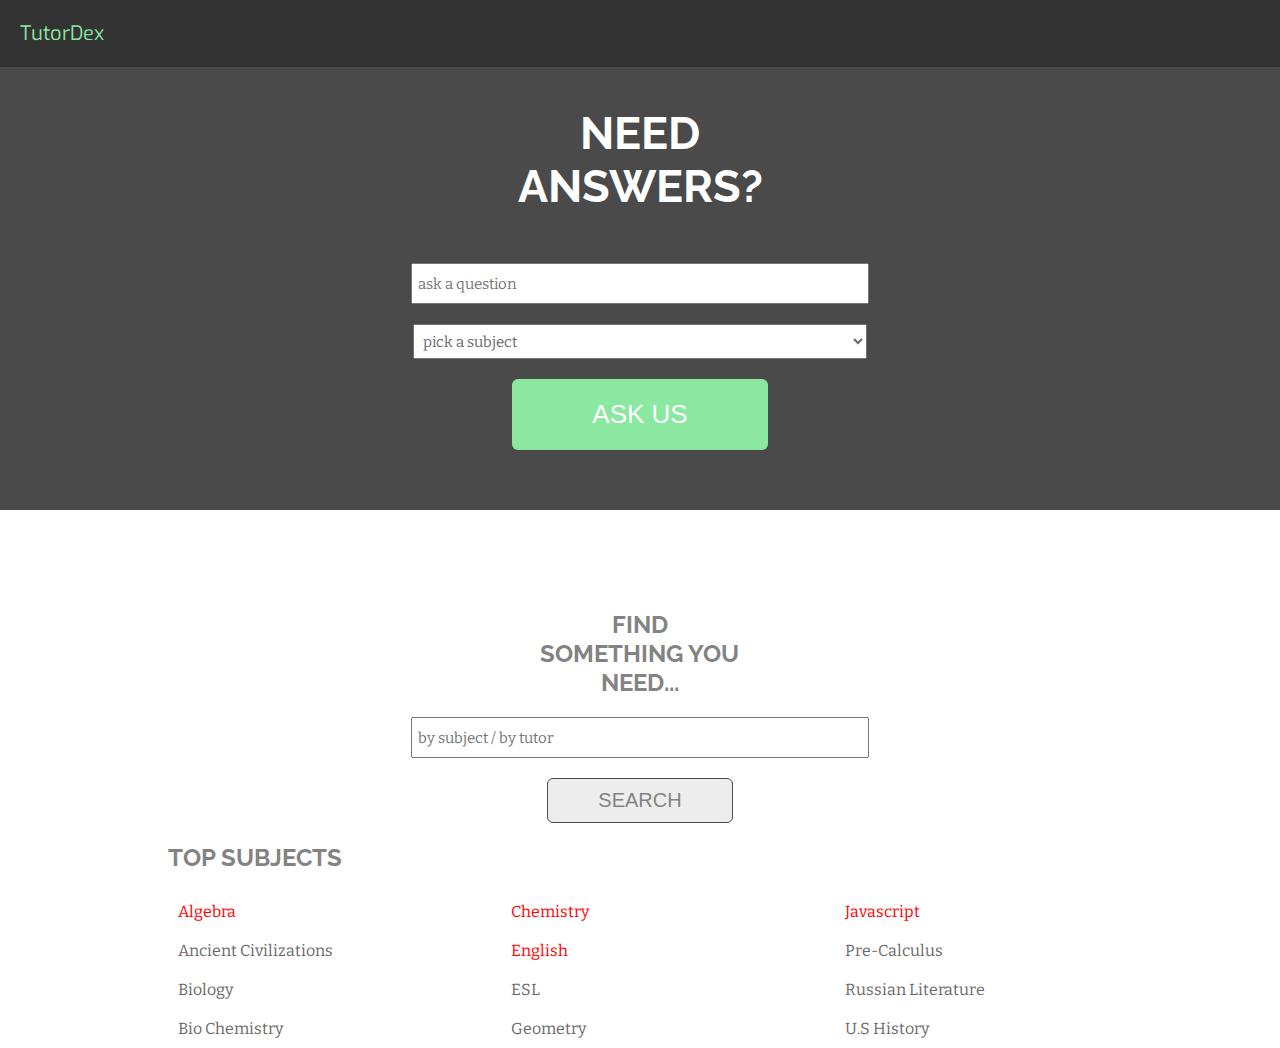
<file: index.html>
<!DOCTYPE html>
<html>
<head>
  <title>TutorDex</title>
  <link href="main_css/styles.css" rel="stylesheet">
  <link href="https://fonts.googleapis.com/css?family=Exo" rel="stylesheet">
  <link href="https://fonts.googleapis.com/css?family=Raleway" rel="stylesheet">
  <link href="https://fonts.googleapis.com/css?family=Bitter" rel="stylesheet">
  <link rel="shortcut icon" href="favicon.ico" type="image/x-icon">
  <link rel="icon" href="favicon.ico" type="image/x-icon">
  <script type="text/javascript" src="js/app.js"></script>
  <meta name="viewport" content="width=device-width, initial-scale=1">
</head>
<body>
  <div id="container">
    <div id="navbar">
      <a href="index.html">TutorDex</a>
    </div>
    <div id="top">
      <div class="item">
        <h1>NEED ANSWERS?</h1>
      </div>
      <div class="item">
        <input id="aQuestion" name="search" placeholder=" ask a question" type="text">
      </div>
      <div class="item">
        <select>
          <option id="pick-placeholder" selected disabled>
            pick a subject
          </option>
           <option>
            Algebra
          </option>
          <option>
            Ancient Civilizations
          </option>
          <option>
            Arts
          </option>
          <option>
            Bio Chemistry
          </option>
          <option>
            Biology
          </option>
          <option>
            Ancient Civilizations
          </option>
          <option>
            Bio Chemistry
          </option>
          <option>
            Biology
          </option>
          <option>
            Chemistry
          </option>
            English
          <option>
            ESL
          </option>
          <option>
            Geometry
          </option>
          <option>
            Physics
          </option>
          <option>
            Pre-Calculus
          </option>
          <option>
            Russian Literature
          </option>
          <option>
            U.S History
          </option>
        </select>
      </div>
      <div class="item" >
        <button onclick="redirect(this.id)">ASK US</button>
      </div>
    </div>
    <div id="bottom">
      <div class="item">
        <h2>FIND SOMETHING YOU NEED...</h2>
      </div>
      <div class="item">
        <input name="search" placeholder=" by subject / by tutor" type="text">
      </div>
      <div class="item">
        <button>SEARCH</button>
      </div>
    <div id="top-subjects">
    <div class="" id="subjects-header" class="highlight">
        <h2>TOP SUBJECTS</h2>
        </div>
        <div id="subjects">
          <div class="columns">
            <ul id="list">
              <a href="./html/subjectAlgebra.html"><li class="highlight">Algebra</li></a>
              <a><li>Ancient Civilizations</li></a>
              <a><li>Biology</li></a>
              <a><li>Bio Chemistry</li></a>
              <a href="./html/subjectChemistry.html"><li class="highlight">Chemistry</li></a>
              <a href="./html/subjectEnglish.html"><li class="highlight">English</li></a>
              <a><li>ESL</li></a>
              <a><li>Geometry</li></a>
              <a href="./html/subjectJS.html"><li class="highlight">Javascript</li></a>
              <a><li>Pre-Calculus</li></a>
              <a><li>Russian Literature</li></a>
              <a><li>U.S History</li></a>
            </ul>
          </div>
        </div>
      </div>
  </div>
</html>
</file>
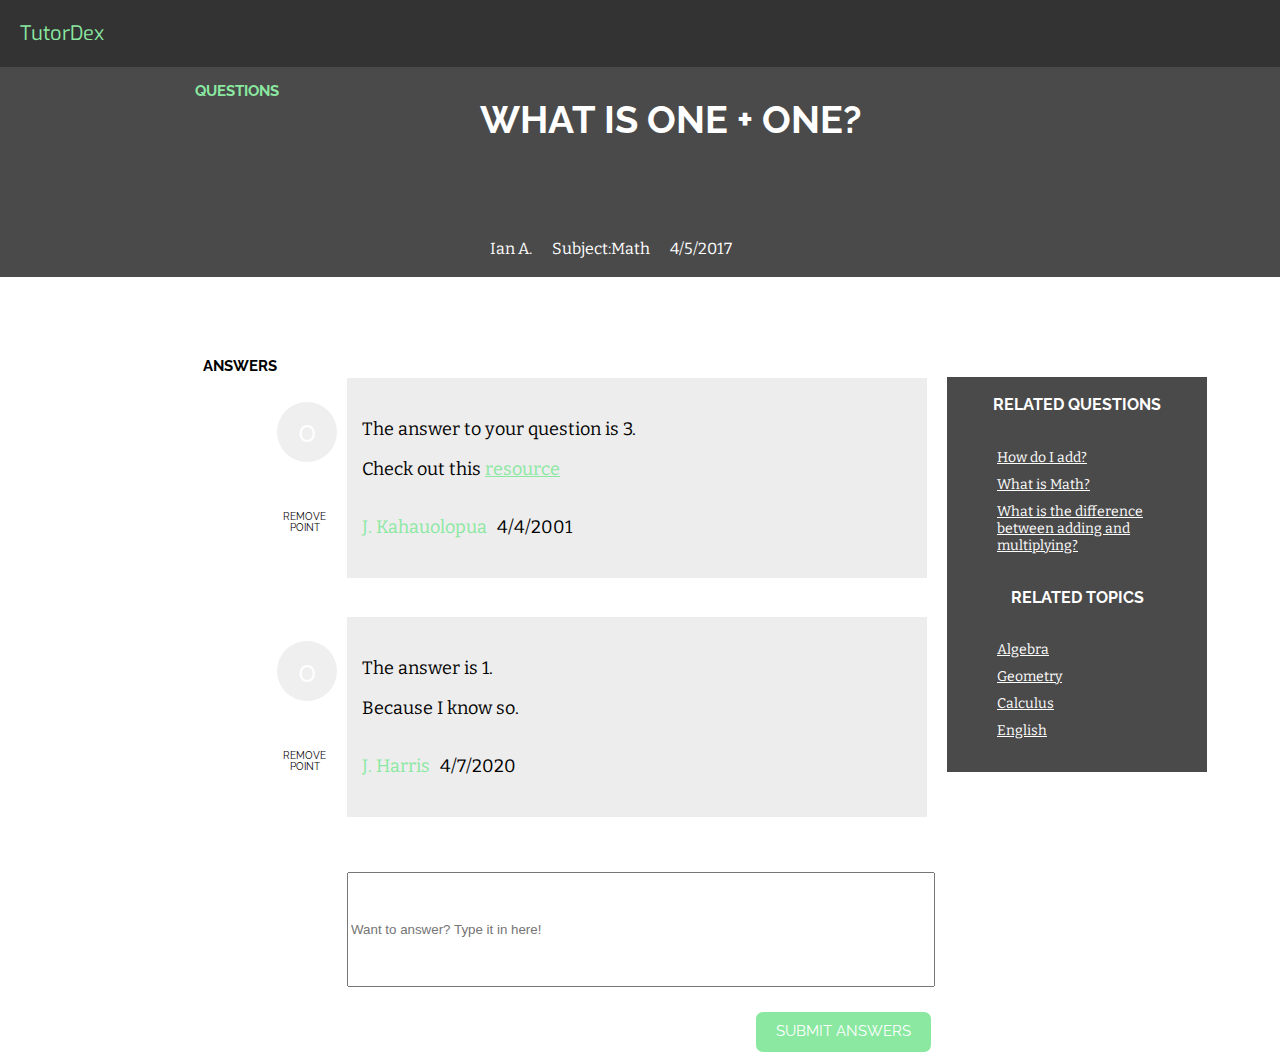
<file: html/questionp1.html>
<!DOCTYPE html>
<html>
<head>
	<title>TutorDex</title>
	<link rel="stylesheet" type="text/css" href="../css/styles.css">
	<link href="https://fonts.googleapis.com/css?family=Bitter|Exo|Raleway" rel="stylesheet">
	<link rel="icon" href="../favicon.ico" type="image/x-icon">
</head>
<body>
	<div id="navbar">
      <a href="../index.html">TutorDex</a>
  </div>
	<div class="ques-and-title-container">
		<div>
			<h3 class="question-header">QUESTIONS</h3>
		</div>
		<div class="ques-and-asker-container">
			<div class="question">
				<h2>
					WHAT IS ONE + ONE?
				</h2>
			</div>
			<div>
				<ul class="asker-info">
					<li>Ian A.</li>
					<li>Subject:Math</li>
					<li>4/5/2017</li>
				</ul>
			</div>
		</div>
	</div>
	<div class="answer-and-nav-container">
		<div>
			<h3 class="answer-header">ANSWERS</h3>
		</div>
		<div class="answer-container">
			<div class="answer">
				<div class="point-distribution">
					<button class= "point-holder" class="points" id="1" onclick="plusOnePoint(this.id)">0</button>
					<button class="remove-points" class="points" id="2" onclick="plusOnePoint(this.id)">
						REMOVE POINT
					</button>
				</div>
					<div id="answer-asker-container">
						<div class="individual-answer">
						<p>
							The answer to your question is 3.
						</p>
						<p>
							Check out this <a href="https://www.google.com/search?sourceid=chrome-psyapi2&ion=1&espv=2&ie=UTF-8&q=google%20calculator&oq=google%20calc&aqs=chrome.1.69i57j0l5.5623j0j7">resource</a>
						</p>
					</div>
					<div>
						<ul class="answerer-info">
							<li class="name">
								J. Kahauolopua
							</li>
							<li class="date">
								4/4/2001
							</li>
						</ul>
					</div>
				</div>
			</div>		
			<div class="answer">
				<div class="point-distribution">
 					<button class="point-holder" class="points"  id="3" onclick="plusSecondPoint(this.id)">0</button>
					<button class="remove-points" class="points"  id="4" onclick="plusSecondPoint(this.id)">
						REMOVE POINT
					</button>
				</div>
					<div id="answer-asker-container">
						<div class="individual-answer">
						<p>
							The answer is 1.
						</p>
						<p>
							Because I know so.
						</p>
					</div>
					<div>
						<ul class="answerer-info">
							<li class="name">
								J. Harris
							</li>
							<li class="date">
								4/7/2020
							</li>
						</ul>
					</div>
				</div>
			</div>
		</div>		
		<div class="submission-section">
			<input type="text" name="answer" placeholder="Want to answer? Type it in here!">
			<div class="submit-button-container">
				<button class="submit-button">
				SUBMIT ANSWERS
				</button>
			</div>
		</div>
			<div class="related-things-container">
				<div class="related-things">
				<h2>RELATED QUESTIONS</h2>
				<ul class="related-questions">
					<li>
						<a href="">How do I add?</a>
					</li>
					<li >
						<a href="">What is Math?</a>
					</li>
					<li>
						<a href="">What is the difference between adding and multiplying?</a>
					</li>
				</ul>
				<H2>RELATED TOPICS</H2>
				<ul class="related-topics">
					<li>
						<a href="">Algebra</a>
					</li>
					<li>
						<a href="">Geometry</a>
					</li>
					<li>
						<a href="">Calculus</a>
					</li>
					<li>
						<a href="">English</a>
					</li>
				</ul>
			</div>
		</div>	
	</div>
</body>
<script type="text/javascript" src="../js/app.js"></script>
</html>

<!--FORMS EXAMPLE-->
<!--
<!DOCTYPE html>
<html>
<head>
	<title>Forms</title>
</head>
<body>
	<div class="container">
		<input type="txt" name="name" placeholder="Put your name">
		<input type="txt" name="email" placeholder="Put your email">
		<select>
			<option>Option 1</option>
			<option>Option 2</option>
			<option>Option 3</option>
			<option>Option 4</option>
		</select>
		<textarea rows="10" cols="10"></textarea>
		<button type="submit">Submit</button>
	</div>
</body>
</html>
-->
</file>
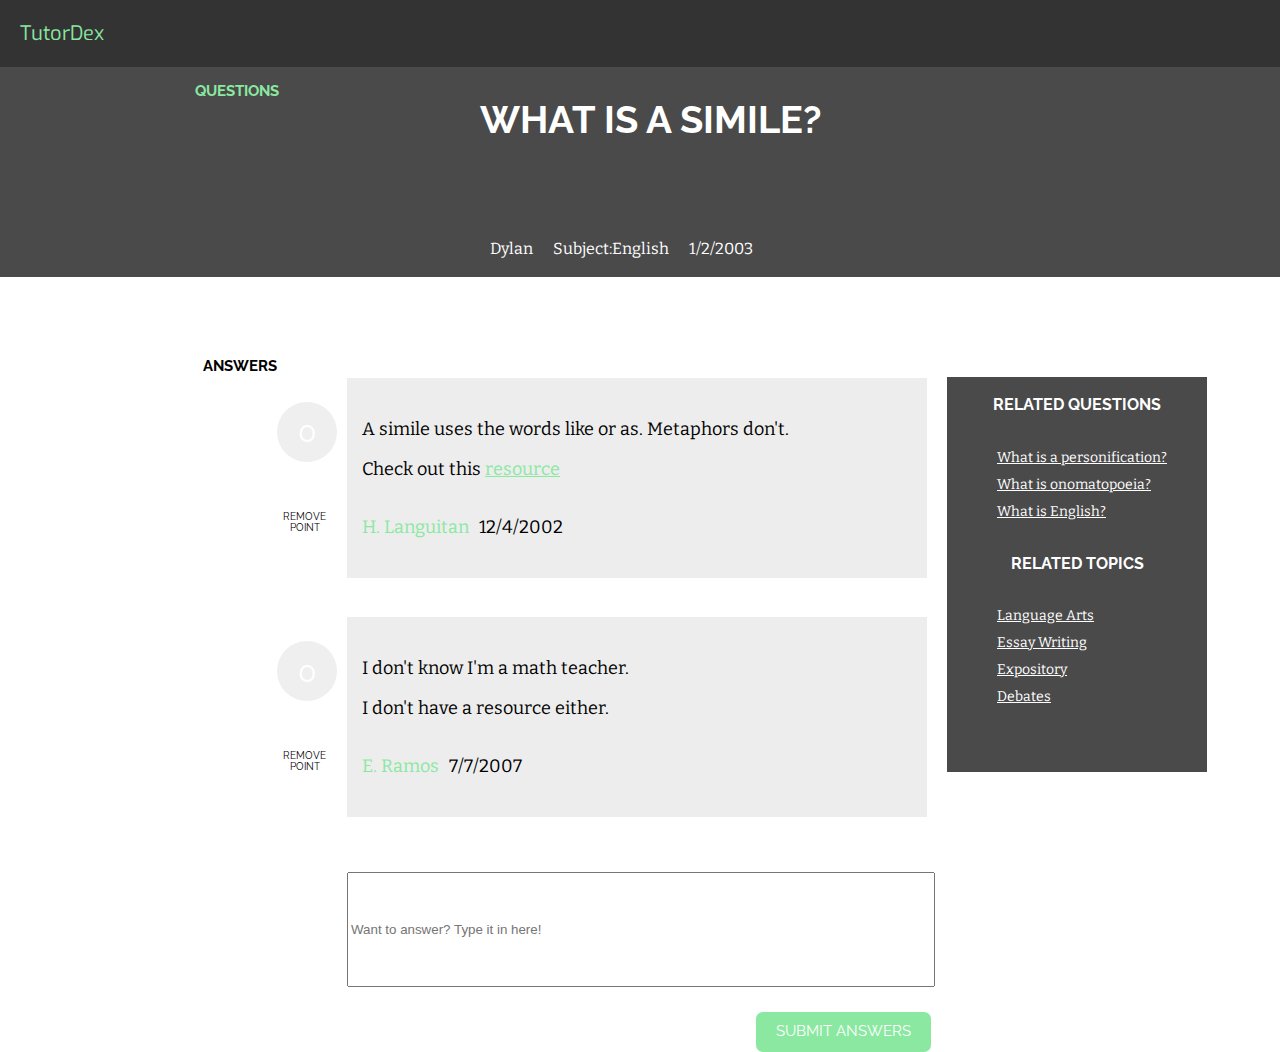
<file: html/questionp2.html>
<!DOCTYPE html>
<html>
<head>
	<title>TutorDex</title>
	<link rel="stylesheet" type="text/css" href="../css/styles.css">
	<link href="https://fonts.googleapis.com/css?family=Bitter|Exo|Raleway" rel="stylesheet">
	<link rel="icon" href="../favicon.ico" type="image/x-icon">

</head>
<body>
	<div id="navbar">
      <a href="../index.html">TutorDex</a>
  </div>
	<div class="ques-and-title-container">
		<div>
			<h3 class="question-header">QUESTIONS</h3>
		</div>
		<div class="ques-and-asker-container">
			<div class="question">
				<h2>
					WHAT IS A SIMILE?
				</h2>
			</div>
			<div>
				<ul class="asker-info">
					<li>Dylan </li>
					<li>Subject:English</li>
					<li>1/2/2003</li>
				</ul>
			</div>
		</div>
	</div>
	<div class="answer-and-nav-container">
		<div>
			<h3 class="answer-header">ANSWERS</h3>
		</div>
		<div class="answer-container">
			<div class="answer">
				<div class="point-distribution">
					<button class= "point-holder" class="points" id="1" onclick="plusOnePoint(this.id)">0</button>
					<button class="remove-points" class="points" id="2" onclick="plusOnePoint(this.id)">
						REMOVE POINT
					</button>
				</div>
					<div id="answer-asker-container">
						<div class="individual-answer">
						<p>
							A simile uses the words like or as. Metaphors don't.
						</p>
						<p>
							Check out this <a href="https://www.google.com/search?sourceid=chrome-psyapi2&ion=1&espv=2&ie=UTF-8&q=google%20calculator&oq=google%20calc&aqs=chrome.1.69i57j0l5.5623j0j7">resource</a>
						</p>
					</div>
					<div>
						<ul class="answerer-info">
							<li class="name">
								H. Languitan
							</li>
							<li class="date">
								12/4/2002
							</li>
						</ul>
					</div>
				</div>
			</div>		
			<div class="answer">
				<div class="point-distribution">
 					<button class="point-holder" class="points"  id="3" onclick="plusSecondPoint(this.id)">0</button>
					<button class="remove-points" class="points"  id="4" onclick="plusSecondPoint(this.id)">
						REMOVE POINT
					</button>
				</div>
					<div id="answer-asker-container">
						<div class="individual-answer">
						<p>
							I don't know I'm a math teacher.
						</p>
						<p>
							I don't have a resource either. 
						</p>
					</div>
					<div>
						<ul class="answerer-info">
							<li class="name">
								E. Ramos
							</li>
							<li class="date">
								7/7/2007
							</li>
						</ul>
					</div>
				</div>
			</div>
		</div>		
		<div class="submission-section">
			<input type="text" name="answer" placeholder="Want to answer? Type it in here!">
			<div class="submit-button-container">
				<button class="submit-button">
				SUBMIT ANSWERS
				</button>
			</div>
		</div>
			<div class="related-things-container">
				<div class="related-things">
				<h2>RELATED QUESTIONS</h2>
				<ul class="related-questions">
					<li>
						<a href="">What is a personification?</a>
					</li>
					<li >
						<a href="">What is onomatopoeia?</a>
					</li>
					<li>
						<a href="">What is English?</a>
					</li>
				</ul>
				<H2>RELATED TOPICS</H2>
				<ul class="related-topics">
					<li>
						<a href="">Language Arts</a>
					</li>
					<li>
						<a href="">Essay Writing</a>
					</li>
					<li>
						<a href="">Expository</a>
					</li>
					<li>
						<a href="">Debates</a>
					</li>
				</ul>
			</div>
		</div>	
	</div>
</body>
<script type="text/javascript" src="../js/app.js"></script>
</html>
</file>
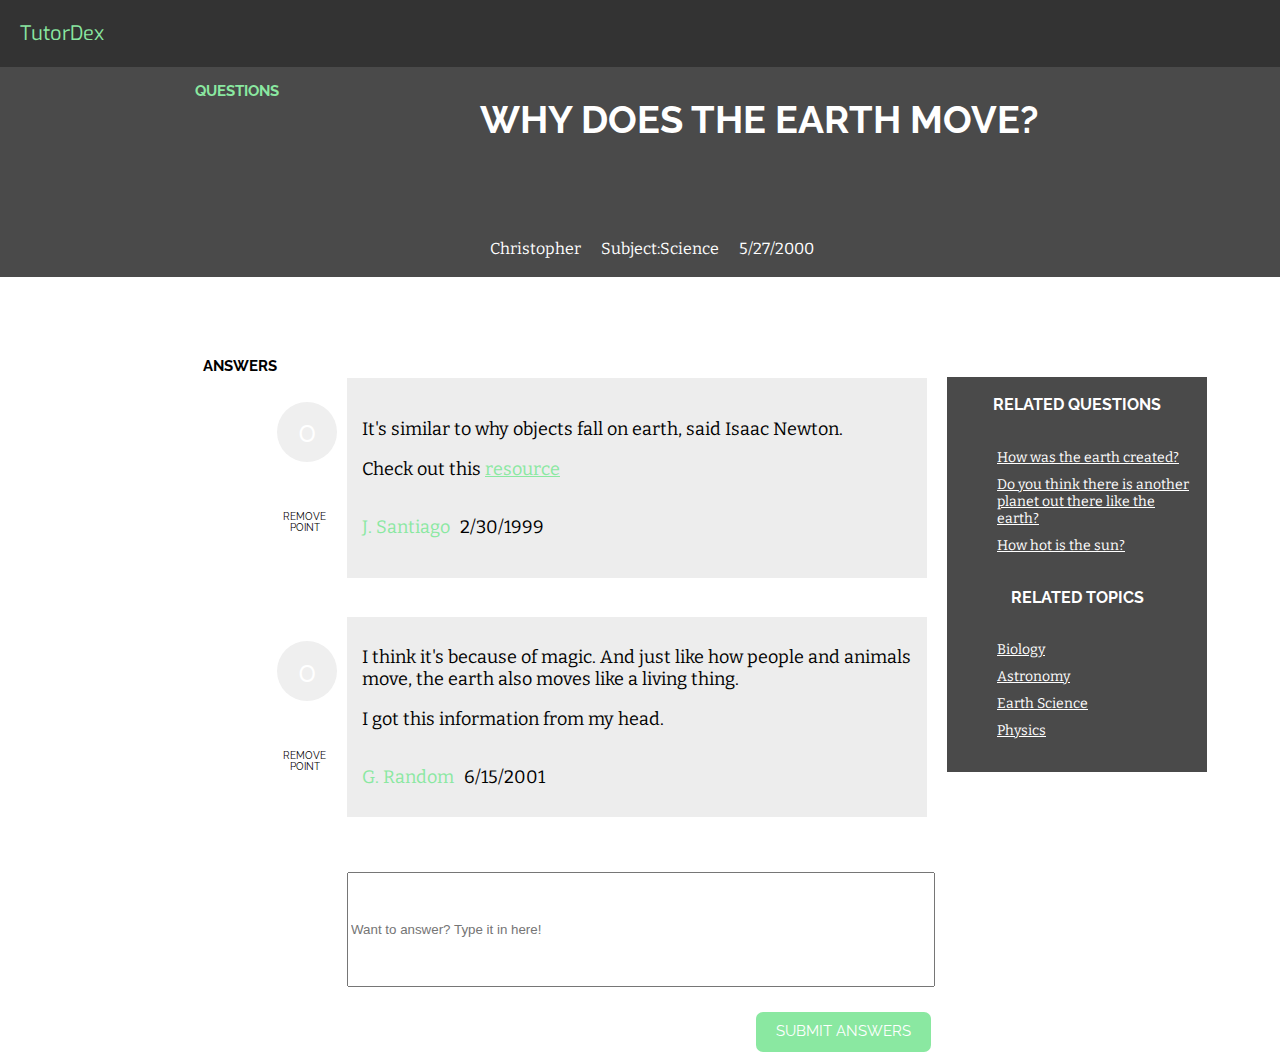
<file: html/questionp3.html>
<!DOCTYPE html>
<html>
<head>
	<title>TutorDex</title>
	<link rel="stylesheet" type="text/css" href="../css/styles.css">
	<link href="https://fonts.googleapis.com/css?family=Bitter|Exo|Raleway" rel="stylesheet">
	<link rel="icon" href="../favicon.ico" type="image/x-icon">
</head>
<body>
	<div id="navbar">
      <a href="../index.html">TutorDex</a>
  </div>
	<div class="ques-and-title-container">
		<div>
			<h3 class="question-header">QUESTIONS</h3>
		</div>
		<div class="ques-and-asker-container">
			<div class="question">
				<h2>
					WHY DOES THE EARTH MOVE?
				</h2>
			</div>
			<div>
				<ul class="asker-info">
					<li>Christopher</li>
					<li>Subject:Science</li>
					<li>5/27/2000</li>
				</ul>
			</div>
		</div>
	</div>
	<div class="answer-and-nav-container">
		<div>
			<h3 class="answer-header">ANSWERS</h3>
		</div>
		<div class="answer-container">
			<div class="answer">
				<div class="point-distribution">
					<button class= "point-holder" class="points" id="1" onclick="plusOnePoint(this.id)">0</button>
					<button class="remove-points" class="points" id="2" onclick="plusOnePoint(this.id)">
						REMOVE POINT
					</button>
				</div>
					<div id="answer-asker-container">
						<div class="individual-answer">
						<p>
							It's similar to why objects fall on earth, said Isaac Newton.
						</p>
						<p>
							Check out this <a href="https://spaceplace.nasa.gov/review/dr-marc-solar-system/planet-orbits.html">resource</a>
						</p>
					</div>
					<div>
						<ul class="answerer-info">
							<li class="name">
								J. Santiago
							</li>
							<li class="date">
								2/30/1999
							</li>
						</ul>
					</div>
				</div>
			</div>		
			<div class="answer">
				<div class="point-distribution">
 					<button class="point-holder" class="points"  id="3" onclick="plusSecondPoint(this.id)">0</button>
					<button class="remove-points" class="points"  id="4" onclick="plusSecondPoint(this.id)">
						REMOVE POINT
					</button>
				</div>
					<div id="answer-asker-container">
						<div class="individual-answer">
						<p>
							I think it's because of magic. And just like how people and animals move, the earth also moves like a living thing. 
						</p>
						<p>
							I got this information from my head.
						</p>
					</div>
					<div>
						<ul class="answerer-info">
							<li class="name">
								G. Random
							</li>
							<li class="date">
								6/15/2001
							</li>
						</ul>
					</div>
				</div>
			</div>
		</div>		
		<div class="submission-section">
			<input type="text" name="answer" placeholder="Want to answer? Type it in here!">
			<div class="submit-button-container">
				<button class="submit-button">
				SUBMIT ANSWERS
				</button>
			</div>
		</div>
			<div class="related-things-container">
				<div class="related-things">
				<h2>RELATED QUESTIONS</h2>
				<ul class="related-questions">
					<li>
						<a href="">How was the earth created?</a>
					</li>
					<li >
						<a href="">Do you think there is another planet out there like the earth?</a>
					</li>
					<li>
						<a href="">How hot is the sun?</a>
					</li>
				</ul>
				<H2>RELATED TOPICS</H2>
				<ul class="related-topics">
					<li>
						<a href="">Biology</a>
					</li>
					<li>
						<a href="">Astronomy</a>
					</li>
					<li>
						<a href="">Earth Science</a>
					</li>
					<li>
						<a href="">Physics</a>
					</li>
				</ul>
			</div>
		</div>	
	</div>
</body>
<script type="text/javascript" src="../js/app.js"></script>
</html>
</file>
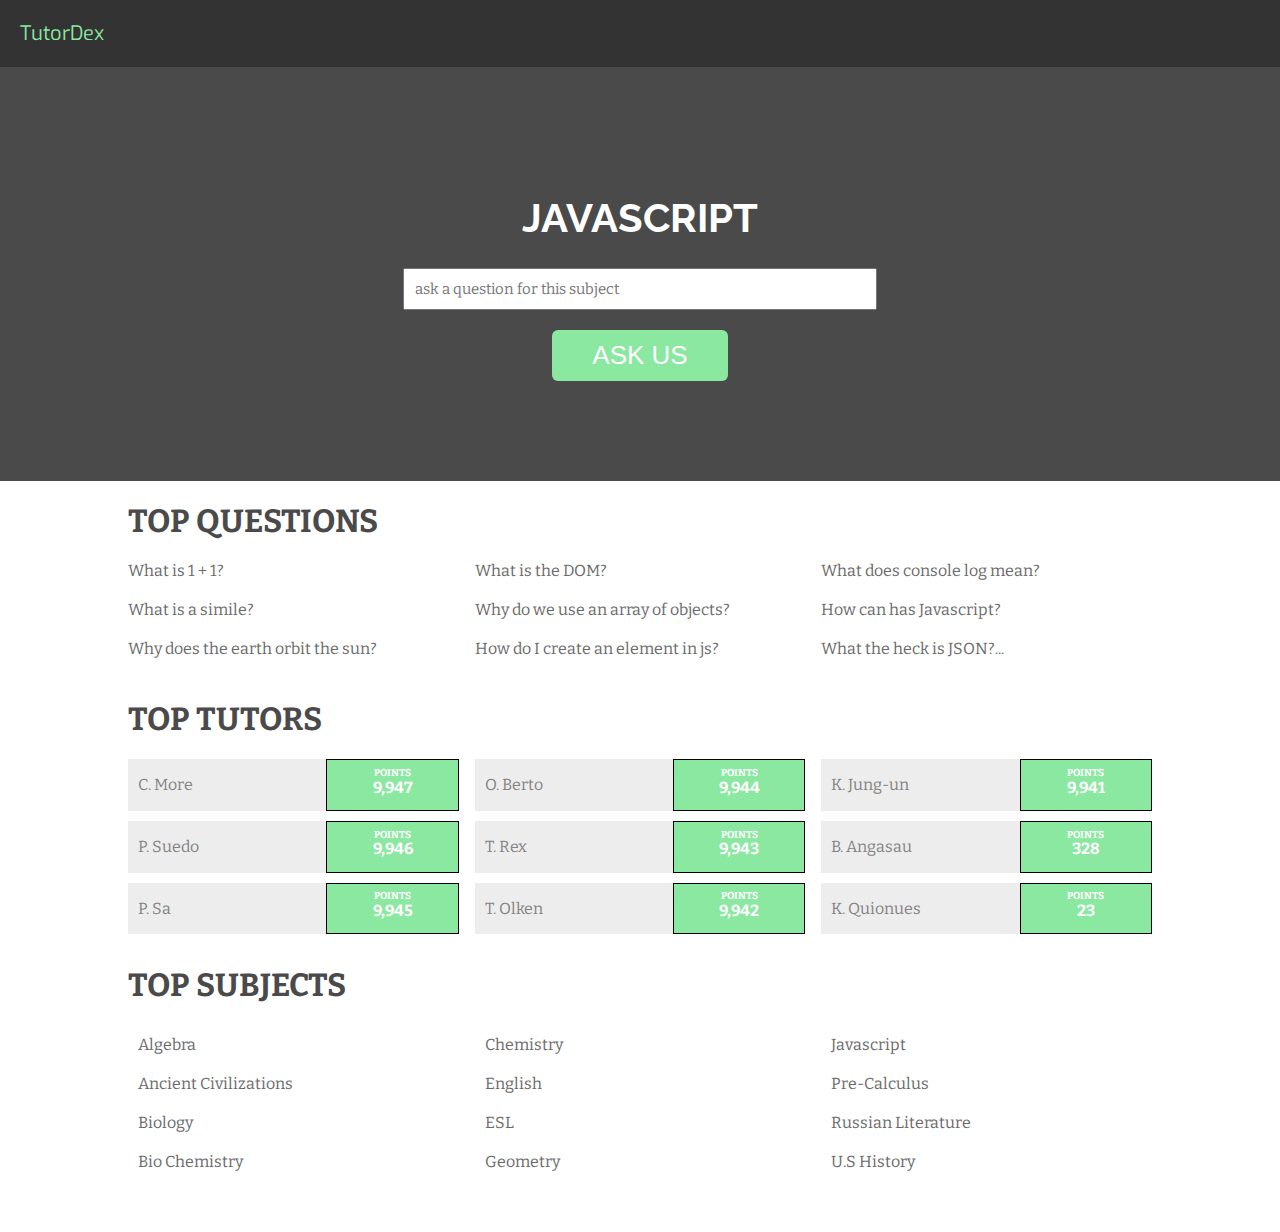
<file: html/subject.html>
<!DOCTYPE html>
<html>
<head>
  <title>TutorDex | Javascript</title>
  <link href="../css/styles1.css" rel="stylesheet">
  <link href="https://fonts.googleapis.com/css?family=Exo" rel="stylesheet">
  <link href="https://fonts.googleapis.com/css?family=Raleway" rel="stylesheet">
  <link href="https://fonts.googleapis.com/css?family=Bitter" rel="stylesheet">
  <meta name="viewport" content="width=device-width, initial-scale=1">
  <link rel="icon" href="../favicon.ico" type="image/x-icon">
</head>
<body>
  <div id="container">
    <div id="navbar">
      <a href="../index.html">TutorDex</a>
    </div>
    <div id="top">
      <div id="subject-name">
        <h1>JAVASCRIPT</h1>
      </div>
      <div id="search-box">
        <input name="search" placeholder="ask a question for this subject" type="text">
      </div>
      <div id="ask-us">
        <button>ASK US</button>
      </div>
    </div>
    <div id="top-middle">
      <div class="" id="question-header">
        <h1>TOP QUESTIONS</h1>
      </div>
      <div class="" id="top-questions">
      <div class="columns">
        <ul>
          <li>
            <a href="questionp1.html">What is 1 + 1?</a>
          </li>
          <li>
            <a href="questionp2.html">What is a simile?</a>
          </li>
          <li>
            <a href="questionp3.html">Why does the earth orbit the sun?</a>
          </li>
          <li>
            <a href="">What is the DOM?</a>
          </li>
          <li>
            <a href="">Why do we use an array of objects?</a>
          </li>
          <li>
            <a href="">How do I create an element in js?</a>
          </li>
          <li>
            <a href="">What does console log mean?</a>
          </li>
          <li>
            <a href="">How can has Javascript?</a>
          </li>
          <li>
            <a href="">What the heck is JSON?...</a>
          </li>
        </ul>
        </div>
      </div>
    </div>
    <div id="bottom-middle">
      <div class="item" id="tutors-header">
        <h1>TOP TUTORS</h1>
      </div>
      <div id="top-tutors">
      <div class="columns">
        <ul>
          <li>
            <div class="flex-container">
              <p>C. More</p>
              <div class="flex-item">
                <h1>POINTS</h1>
                <h2>9,947</h2>
              </div>
            </div>
          </li>
          <li>
            <div class="flex-container">
            <p>P. Suedo</p>
              <div class="flex-item">
                <h1>POINTS</h1>
                <h2>9,946</h2>
              </div>
            </div>
          </li>
          <li>
            <div class="flex-container">
            <p>P. Sa</p>
              <div class="flex-item">
                <h1>POINTS</h1>
                <h2>9,945</h2>
              </div>
            </div>
          </li>
          <li>
            <div class="flex-container">
            <p>O. Berto</p>
              <div class="flex-item">
                <h1>POINTS</h1>
                <h2>9,944</h2>
              </div>
            </div>
          </li>
          <li>
            <div class="flex-container">
            <p>T. Rex</p>
              <div class="flex-item">
                <h1>POINTS</h1>
                <h2>9,943</h2>
              </div>
            </div>
          </li>
          <li>
            <div class="flex-container">
            <p>T. Olken</p>
              <div class="flex-item">
                <h1>POINTS</h1>
                <h2>9,942</h2>
              </div>
            </div>
          </li>
          <li>
            <div class="flex-container">
            <p>K. Jung-un</p>
              <div class="flex-item">
                <h1>POINTS</h1>
                <h2>9,941</h2>
              </div>
            </div>
          </li>
          <li>
            <div class="flex-container">
            <p>B. Angasau</p>
              <div class="flex-item">
                <h1>POINTS</h1>
                <h2>328</h2>
              </div>
            </div>
          </li>
          <li>
            <div class="flex-container">
            <p>K. Quionues</p>
              <div class="flex-item">
                <h1>POINTS</h1>
                <h2>23</h2>
              </div>
            </div>
          </li>
        </ul>
        </div>
      </div>
    </div>
    <div id="bottom">
          <div class="" id="subjects-header">
        <h1>TOP SUBJECTS</h1>
        </div>
        <div id="subjects">
        <div class="columns">
        <ul id="list">
          <a href=""><li>Algebra</li></a>
          <a href=""><li>Ancient Civilizations</li></a>
          <a href=""><li>Biology</li></a>
          <a href=""><li>Bio Chemistry</li></a>
          <a href=""><li>Chemistry</li></a>
          <a href=""><li>English</li></a>
          <a href=""><li>ESL</li></a>
          <a href=""><li>Geometry</li></a>
          <a href=""><li>Javascript</li></a>
          <a href=""><li>Pre-Calculus</li></a>
          <a href=""><li>Russian Literature</li></a>
          <a href=""><li>U.S History</li></a>
        </ul>
        </div>
        </div>
      </div>
    </div>
</body>
<script type="text/javascript" src="../js/app.js"></script>
</html>
</file>
<file: main_css/styles.css>
.highlight {
  color: red;
}

body, html, #container {
  height: 100%;
  font-family: 'Bitter', serif;
}

#navbar { /*top bar, says TutorDex on the left */
  overflow: hidden;
  background-color: #333;
}

#navbar a { /*TutorDex (navbar) */
  float: left;
  font-size: 20px;
  color: #8AE8A1;
  padding: 20px;
  text-decoration: none;
  font-family: 'Exo', sans-serif;
}

#container { /* contains top and bottom id, don't change */
  position: absolute;
  top: 0;
  right: 0;
  left: 0;
  bottom: 0;
}

.columns {
  column-width: 300px;
}
#top { /* top half of the page, includes navbar, input, select, and top button */
  padding-bottom: 50px;
  width:100%;
  background-color: #4A4A4A;
  margin:auto;
  text-align:center;
  display: flex;
  flex-direction: column;
  -webkit-align-items: center;
  align-items: center;
  -webkit-justify-content: center;
  justify-content: center;
}

#bottom { /* bottom half of the page, includes searching, and top subjects */
  width: 80%;
  margin: auto;
  text-align: left;
  display: flex;
  flex-direction: column;
}

#top .item {  /* every item for the top half of the page, horizontally centered */
  width: 20%;
  margin: 10px;
  text-align: center;
  display: table;
}

#bottom .item { /* every item for the bottom half of the page, */
  width: 20%;
  margin: 10px;
  text-align: center;
  display: table;
  margin: 0 auto;
}

.item h1 { /* NEED ANSWERS? */
  color: white;
  font-size: 45px;
  font-family: 'Raleway', sans-serif;
}

.item h2 { /* FIND SOMETHING YOU NEED... */
  margin-top: 100px;
  color: #838383;
  font-family: 'Raleway', sans-serif;
}

.item h3 { /* TOP SUBJECTS */
/*  color: #838383;*/
  color: red;
  margin-top: 20%;
  font-family: 'Raleway', sans-serif;
  text-align: left;
}

.item input { /* ask a question search box */
  height: 35px;
  width: 450px;
  font-family: 'Bitter', serif;
}

.item input[type="text"]{ /* what the user types in the search box */
  font-family: 'Bitter', serif;
  font-size: 15px;
}

.item input-placeholder { /* "ask a question" placeholder for the search box */
  color: #90EE90;
  font-family: 'Bitter', serif;
}

.item select { /* the dropdown for selecting subjects */ 
  height: 35px;
  width: 454px;
  padding: 5px;
  font-family: 'Bitter', serif;
  font-size: 15px;
  color: #696969;
}

.item option { /* each individual option on the dropdown */
  color: #696969;
}

.item option:first-child { /* the first option of the select*/
  color: #696969;
}

.item #pick-placeholder { /* placeholder, a.k.a "pick a subject" */
  color: #C7C7CD;
}

#top-subjects {
  margin-left: 40px;
}


#subjects-header {
  color: #838383;
  font-family: 'Raleway', sans-serif;
}

#subjects {/*list container */
  width: 100%;
  margin: 0px auto;
}

#subjects li { /* list item values for top subject */
  /*color: #696969;*/
  padding: 10px;
  text-align: left;
  width: 200px;
}

#subjects a { /*href for top subjects */
  text-decoration: none;
  color: #696969;
}

#subjects ul { /* ul for top subject, set to 3 columns */ 
  margin: 0;
  padding: 0;
  list-style-type: none;
}

#top .item button { /* "ASK US" button */
  background-color: #8AE8A1;
  border-radius: 6px;
  border-style: none;
  color: white;
  padding: 20px 80px;
  text-align: center;
  text-decoration: none;
  display: inline-block;
  font-size: 26px;
  cursor:pointer;
}

#bottom .item button { /* "SEARCH" button */
  margin-top: 20px; 
  background-color: #EDEDED;
  border-radius: 6px;
  border-style: solid;
  border-width: 1px;
  border-color: #4A4A4A;
  color: #838383;
  padding: 10px 50px;
  text-align: center;
  text-decoration: none;
  display: inline-block;
  font-size: 20px;
  cursor:pointer;
}

/* responsive stuff */

@media only screen and (max-width: 800px) {
  .item ul {
    column-count: 2;
  }
  .item li {
    column-width: 100px;
  }
  #top .item button {
    padding: 10px 100px;
  }
}

@media only screen and (max-width: 600px) {
  .item ul {
    column-count: 1;
  }
  .item li {
    column-width: 100px;
  }
  .item h3 {
    text-align: left;
  }
  .item input {
    width: 350px;
  }
  .item select {
    width: 354px;
  }
    #top .item button {
    padding: 10px 100px;
  }
}

@media only screen and (max-width: 400px) {
  .item li {
    column-width: 100px;
  }
  .item h3 {
    text-align: left;
  }
  .item input {
    width: 250px;
  }
  .item select {
    width: 254px;
  }
    #top .item button {
    padding: 10px 100px;
  }
}
</file>
<file: css/styles.css>
/**********************************************************************/
/******************CSS for nav bars***********************************/ 
#navbar {
  /*top bar, says TutorDex on the left */
  overflow: hidden;
  background-color: #333;
}
#navbar a {
  /*TutorDex (navbar) */
  float: left;
  font-size: 20px;
  color: #8AE8A1;
  padding: 20px;
  text-decoration: none;
  font-family: 'Exo', sans-serif;
}

/*COLORS
 Dark Gray: #4A4A4A
 Light Gray: #EDEDED
 Green: #8AE8A1
 */
/*FONTS 
Logo: font-family: 'Exo', sans-serif;
Headings: font-family: 'Raleway', sans-serif;
Body: font-family: 'Bitter', serif;
<<<<<<< HEAD
*/

/**********************************************************************/
/******************Ouestion page CSS***********************************/ 
 

/*QUESTION PAGE*/

header{
  background-color: #4A4A4A;   
  color:#8AE8A1;
  font-size: 50px;
  font-family: 'Exo', sans-serif;
  padding: 20px 20px; 
  }

html,body {
  padding:0;
  margin:0;
  height:100%;
  width: 100%;
}

.ques-and-title-container{
  display: flex;
  justify-content: space-around;
  height: 210px;
  background-color: #4A4A4A;
}

.ques-and-asker-container{
  width: 700px;
  justify-content: center;
  flex-direction: column;
}

.question-header{
  background-color:transparent;
  color: white;
  padding:0px 0px 130px 95px;
  font-size: 15px;
  font-family: 'Raleway', sans-serif;
  color: #8AE8A1;
  }

.question{
  display: flex;
  align-self: center;
  font-size: 25px;
  color: white;
  font-family: 'Raleway', sans-serif;
  padding-right: 00px;
}

.asker-info-container{
  display: flex;
  align-self: flex-end;   
}

.asker-info{
  display: flex;
  width: 278px;
  padding-left:0px;
  padding-top: 40px;
  color:white; 
}

.asker-info li{
  padding: 10px;
}

li{
  list-style: none;
  font-family: 'Bitter', serif;
}

.answer-header{
  margin-top: -10%;
  padding-left: 130px;
  font-size: 15px;
  font-family: 'Raleway', sans-serif;
}

.answer-and-nav-container{
  padding-top: 100px;
  display: flex;
  justify-content: center;
  background-color:transparent;
  height: 75%;
}

.answer-container{
  display: flex;
  align-content: center;
  flex-wrap: wrap;
  height: 300px;
  width:70px;
  padding-top: 90px;
}
.answer{
  display: flex;
  align-content: space-around;
  width: 650px;
  height: 239.5px;
}

.point-distribution{
  display: flex;
  justify-content: space-around;
  flex-direction: column;
  width: 60px;
  height: 180px;
  padding-right:10px;
}

.point-holder{
  height: 60px;
  width: 60px;
  color: white;
  border-radius:100px;
  border: transparent;
  font-size: 30px;
  font-family: 'Raleway', sans-serif;
}

.remove-points{
  background-color: transparent;
  border: transparent;
  width: 55px;
  font-size: 10px;
  font-family: 'Raleway', sans-serif;
}

#answer-asker-container{
  display: flex;
  flex-direction: column;
  justify-content: center;
  padding-left: 15px;
  height: 200px;
  width: 600px;
  background-color:#EDEDED;
  font-size:18px;
  font-family: 'Bitter', serif;
}

.answerer-info{
  display: flex;
  flex-direction: row;
  align-items: flex-end;
  padding-left: 0px;
}

.answerer-info li{
  padding-right:10px;
}

.related-things{
  display: flex;
  flex-direction: column;
  align-self:baseline;
  background-color:#4A4A4A;
  width:250px;
  height: 385px;
  padding: 5px ;
  color:white; 
}
.related-things h2{
  text-align: center;
  font-size:16px;
  font-family: 'Raleway', sans-serif;
  }
  
.related-questions li, .related-topics li{
  display: flex;
  flex-direction: column;
  padding: 5px;
  font-size: 14px;
}

.submission-section{
  display: flex;
  justify-content: center;
  align-self: flex-end;
  flex-direction: column;
  border-color: transparent;
  height: 180px;
  width: 600px;
  padding-right: 0%;
}


input{
  height: 150px;
  width: 580px;
}

.submit-button{
  display: flex;
  align-self: flex-end;
  background-color:#8AE8A1;
  border: transparent;
  color: white;
  height: 40px;
  padding: 10px 20px;
  border-radius: 7px;
  font-family: 'Raleway', sans-serif;
  font-size: 15px;
}

.submit-button-container{
  display: flex;
  justify-content: flex-end;
  height: 90px;
  width: 584px;
}
.name, p a{
  color: #8AE8A1;
}

.related-questions li a:hover { 
  color: #8AE8A1;
}
.related-topics li a:hover { 
  color: #8AE8A1;
}

.asker-info, .answerer-info{
  font-family: 'Bitter', serif;
 }
 
.related-questions a , .related-topics a{
  color:white;
  font-family: 'Bitter', serif;
  }

  /*RESPONSIVE*/

  @media only screen and (max-width: 800px) {
    header{
      font-size: 20px;
      height: 5px;
      padding-top: 8px;
    }
    .ques-and-title-container{
        height: 100px;
    }
    .question{
      padding-left: 2px;
      font-size: 13.5px;
      padding-right: 20px;
      padding-top: 9px;
    }
    .question-header{
      font-size: 7px;
    }
    .asker-info{
      display: flex;
      width: 278px;
      padding-top: 0px;
      padding-bottom: 20px;
      color:white; 
      font-size: 10px;
    }
    .answer-header{
      margin-top: -5%;
      padding-left: 725px;
      font-size: 7px;
      font-family: 'Raleway', sans-serif;
    }
    .answer-asker-container{
      height: 40px;
    }
    .individual-answer{
      font-size: 15px;
      height: 
    }
    .answerer-info{
      font-size: 10px;
    }
    .point-holder{
      width: 30px;
      height: 30px;
      font-size: 20px;
    }
    .remove-points{
      font-size: 6px;
    }
    .point-distribution{
      height: 70px;
    }
}
</file>
<file: css/styles1.css>
.highlight {

  color: red !important; 
}

body, html, #container {
  font-family: 'Bitter', serif;
}
#navbar {
  /*top bar, says TutorDex on the left */
  overflow: hidden;
  background-color: #333;
}
#navbar a {
  /*TutorDex (navbar) */
  float: left;
  font-size: 20px;
  color: #8AE8A1;
  padding: 20px;
  text-decoration: none;
  font-family: 'Exo', sans-serif;
}
#container {
  /* contains top and bottom id, don't change */
  position: absolute;
  top: 0;
  right: 0;
  left: 0;
  bottom: 0;
}

.columns {
  /*list restrictor*/
  column-width: 300px;
}

#top {
  /* top half of the page, includes navbar, input, select, and top button */
  padding-top: 100px;
  padding-bottom: 100px;
  width: 100%;
  background-color: #4A4A4A;
  margin: auto;
  text-align: center;
  display: flex;
  flex-direction: column;
  -webkit-align-items: center;
  align-items: center;
  -webkit-justify-content: center;
  justify-content: center;
}

#subject-name {
  /* JAVASCRIPT */
  color: white;
  font-size: 20px;
  font-family: 'Raleway', sans-serif;
}
#search-box input {
  /*search box */
  width: 450px;
  padding: 10px;
  font-family: 'Bitter', serif;
}
#search-box input[type="text"] {
  /* what the user types in the search box */
  font-family: 'Bitter', serif;
  font-size: 15px;
}
#search-box input-placeholder {
  /*  placeholder for the search box */
  color: #90EE90;
  font-family: 'Bitter', serif;
}
#ask-us button {
  /* "ASK US" button */
  background-color: #8AE8A1;
  border-radius: 6px;
  border-style: none;
  color: white;
  padding: 10px 40px;
  text-align: center;
  text-decoration: none;
  display: inline-block;
  font-size: 26px;
  cursor: pointer;
  margin-top: 20px;
}
#top-middle {
  /* top half of the middle portion of the whole subject page, includes top questions  */
  width: 80%;
  margin: auto;
  text-align: center;
  display: flex;
  flex-direction: column;
}
#question-header {
  /* top questions header */
  color: #4A4A4A;
  text-align: left;
}
#top-questions {
  /* list container */
  width: 100%;
  text-align: left;
  margin: 0px auto;
}

#top-questions li {
  /* questions list items */
  padding-bottom: 20px;
}
#top-questions ul {
  /* questions list */
  margin: 0;
  padding: 0;
  list-style-type: none;
}
#top-questions a {
  /* question href */
  text-decoration: none;
  color: #696969
}
#top-questions .highlight a{
  color: red;
}
#bottom-middle {
  /* top tutors */
  width: 80%;
  margin: auto;
  text-align: center;
  display: flex;
  flex-direction: column;
}
#tutors-header {
  /* top tutors header */
  color: #4A4A4A;
  text-align: left;
  margin-right: auto;
}
/*https://codepen.io/ThiefMaster/pen/afGbB*/ 
#top-tutors {
  /* list container */
  width: 100%;
  text-align: left;
  margin: 0px auto;
}
#top-tutors ul {
  /*  top tutors list */
  margin: 0;
  padding: 0;
  list-style-type: none;
}

#top-tutors li {
  /* top tutors list item */
  padding-bottom: 10px;
}
.flex-container {
  /* flex container for tutors */
  display: -webkit-flex;
  display: flex;
  background-color: #EDEDED;
  color: #838383; 
}
.flex-container p {
  /* top tutor names */
  margin-left: 10px;
}
.flex-item {
  /* points box */
  background-color: #8AE8A1;
  color: white;
  width: 40%;
  margin-left: auto;
  border: 1px solid black;
  box-sizing: border-box;
  display: flex;
  flex-direction: column;
  text-align: center;
}
.flex-item h1 {
  /* points */
  font-size: 10px;
  text-align: center;
}
.flex-item h2 {
  /* points number */
  font-size: 16px;
  margin-top: -8px;
  text-align: center;
}

#bottom {
  /* top subjects */
  width: 80%;
  margin: auto;
  text-align: center;
  display: flex;
  flex-direction: column;
}
#bottom h1 {
  /* top subjects header */
  color: #4A4A4A;
  text-align: left;
  margin-right: auto;
}
#subjects {
  /*list container */
  width: 100%;
  text-align: left;
  margin: 0px auto;
  padding-bottom: 5%;
}
#subjects li {
  /* subjects list item */
  color: #696969;
  padding: 10px;
  width: 200px;
  text-align: left;
}
#subjects a {
  /* subjects item href */
  text-decoration: none;
}
#subjects ul {
  /* subjects list */
  margin: 0;
  padding: 0;
  list-style-type: none;
}


@media only screen and (max-width: 1200px) {
    #top-tutors .columns {
        column-width: 500px;
    }
}

@media only screen and (max-width: 500px) {
  #search-box input {
    width: 300px;
  }



@media only screen and (max-width: 320px) {
  #search-box input {
    width: 225px;
  }
</file>
